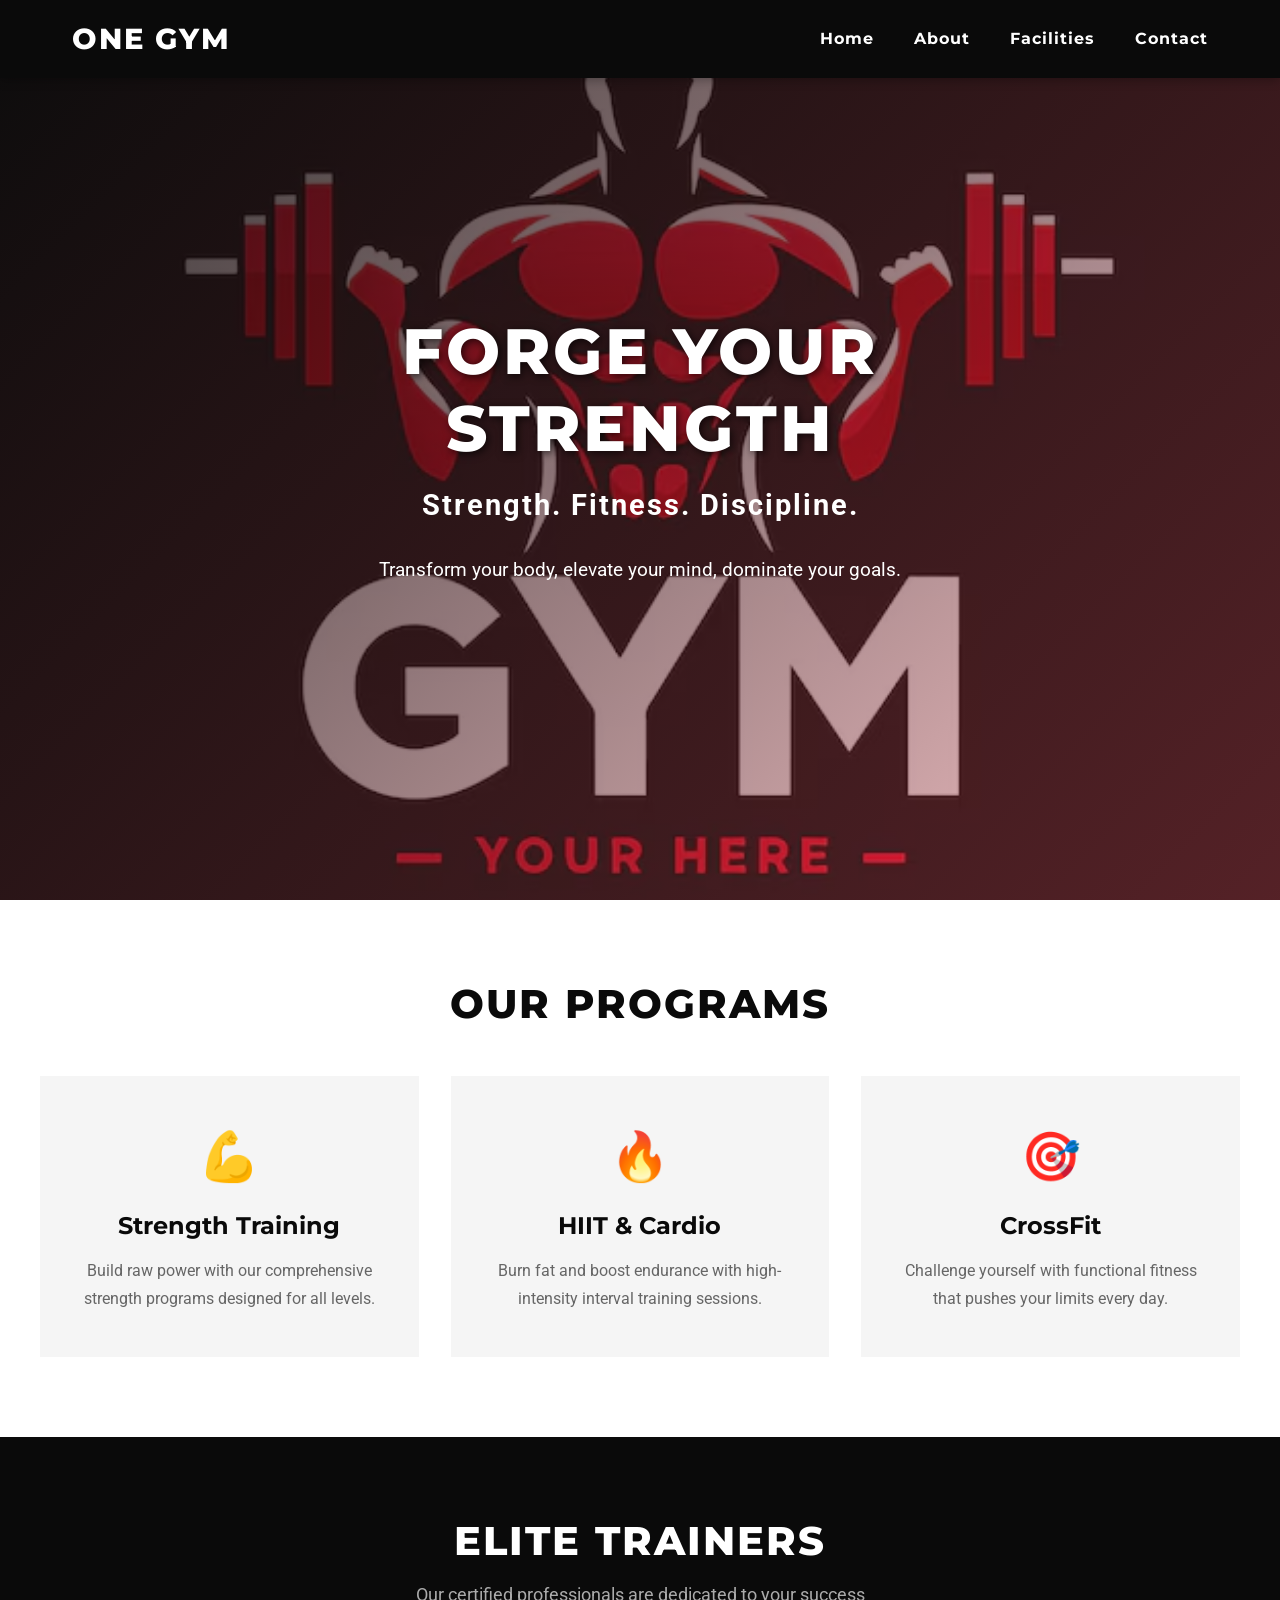
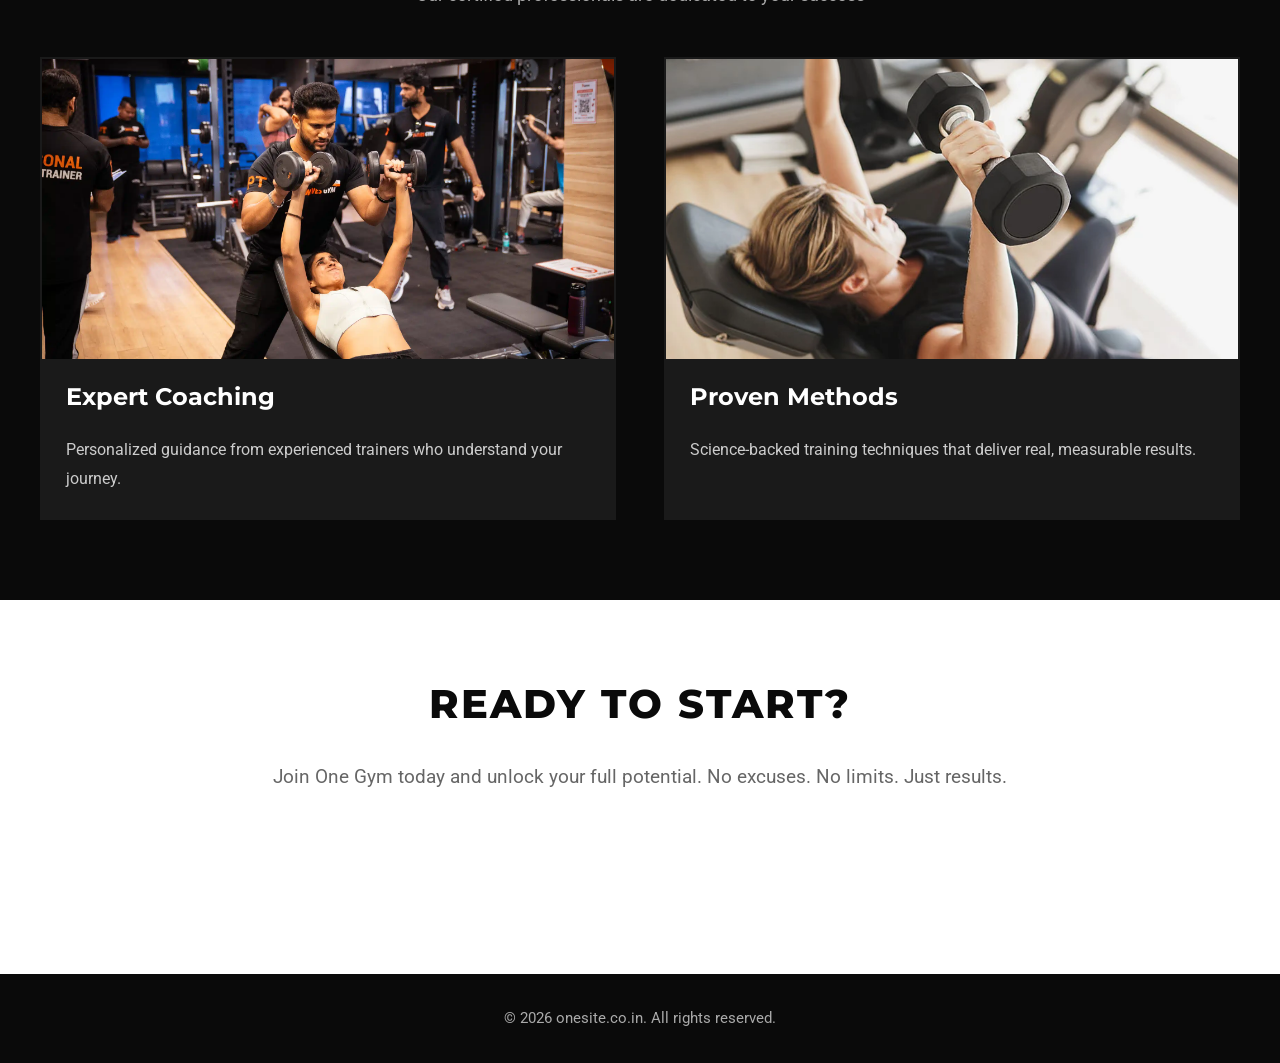
<file: gym/index.html>
<!DOCTYPE html>
<html lang="en">
<head>
    <meta charset="UTF-8">
    <meta name="viewport" content="width=device-width, initial-scale=1.0">
    <link rel="icon" type="image/png" href="favicon.png">
    <title>One Gym</title>
    <link rel="stylesheet" href="style.css">
    <link rel="preconnect" href="https://fonts.googleapis.com">
    <link rel="preconnect" href="https://fonts.gstatic.com" crossorigin>
    <link href="https://fonts.googleapis.com/css2?family=Montserrat:wght@600;700;800&family=Roboto:wght@400;500&display=swap" rel="stylesheet">
</head>
<body>
    <!-- Navigation -->
    <nav class="navbar">
        <div class="nav-container">
            <div class="logo">ONE GYM</div>
            <ul class="nav-menu">
                <li><a href="index.html" class="active">Home</a></li>
                <li><a href="about.html" target="_blank">About</a></li>
                <li><a href="facilities.html" target="_blank">Facilities</a></li>
                <li><a href="https://wa.me/+919534972193" target="_blank">Contact</a></li>
            </ul>
            <div class="hamburger">
                <span></span>
                <span></span>
                <span></span>
            </div>
        </div>
    </nav>

    <!-- Hero Section -->
    <section class="hero">
        <div class="hero-overlay"></div>
        <div class="hero-content">
            <h1 class="hero-title">FORGE YOUR STRENGTH</h1>
            <p class="hero-subtitle">Strength. Fitness. Discipline.</p>
            <p class="hero-tagline">Transform your body, elevate your mind, dominate your goals.</p>
        </div>
    </section>

    <!-- Programs Section -->
    <section class="section programs-section">
        <div class="container">
            <h2 class="section-title fade-in">OUR PROGRAMS</h2>
            <div class="programs-grid">
                <div class="program-card slide-in-left">
                    <div class="program-icon">💪</div>
                    <h3>Strength Training</h3>
                    <p>Build raw power with our comprehensive strength programs designed for all levels.</p>
                </div>
                <div class="program-card slide-in-left">
                    <div class="program-icon">🔥</div>
                    <h3>HIIT & Cardio</h3>
                    <p>Burn fat and boost endurance with high-intensity interval training sessions.</p>
                </div>
                <div class="program-card slide-in-left">
                    <div class="program-icon">🎯</div>
                    <h3>CrossFit</h3>
                    <p>Challenge yourself with functional fitness that pushes your limits every day.</p>
                </div>
            </div>
        </div>
    </section>

    <!-- Trainers Section -->
    <section class="section trainers-section dark-section">
        <div class="container">
            <h2 class="section-title fade-in">ELITE TRAINERS</h2>
            <p class="section-subtitle fade-in">Our certified professionals are dedicated to your success</p>
            <div class="trainers-grid">
                <div class="trainer-card slide-in-right">
                    <div class="trainer-image">
                        <img src="images/PersonalTraining.jpg" alt="Personal Training">
                    </div>
                    <h3>Expert Coaching</h3>
                    <p>Personalized guidance from experienced trainers who understand your journey.</p>
                </div>
                <div class="trainer-card slide-in-right">
                    <div class="trainer-image">
                        <img src="images/StrengthTraining.jpg" alt="Strength Training">
                    </div>
                    <h3>Proven Methods</h3>
                    <p>Science-backed training techniques that deliver real, measurable results.</p>
                </div>
            </div>
        </div>
    </section>

    <!-- Membership Section -->
    <section class="section membership-section">
        <div class="container">
            <div class="membership-content fade-in">
                <h2 class="section-title">READY TO START?</h2>
                <p class="membership-text">Join One Gym today and unlock your full potential. No excuses. No limits. Just results.</p>
                <div class="membership-cta">
                    <a href="#" class="btn-primary">BECOME A MEMBER</a>
                </div>
            </div>
        </div>
    </section>

    <!-- Floating Join Button -->
    <a href="#" class="floating-btn" id="floatingBtn">JOIN US</a>

    <!-- Footer -->
    <footer class="footer">
        <p>&copy; 2026 <a href="https://onesite.co.in" target="_blank">onesite.co.in</a>. All rights reserved.</p>
    </footer>

    <script src="script.js"></script>
</body>
</html>
</file>
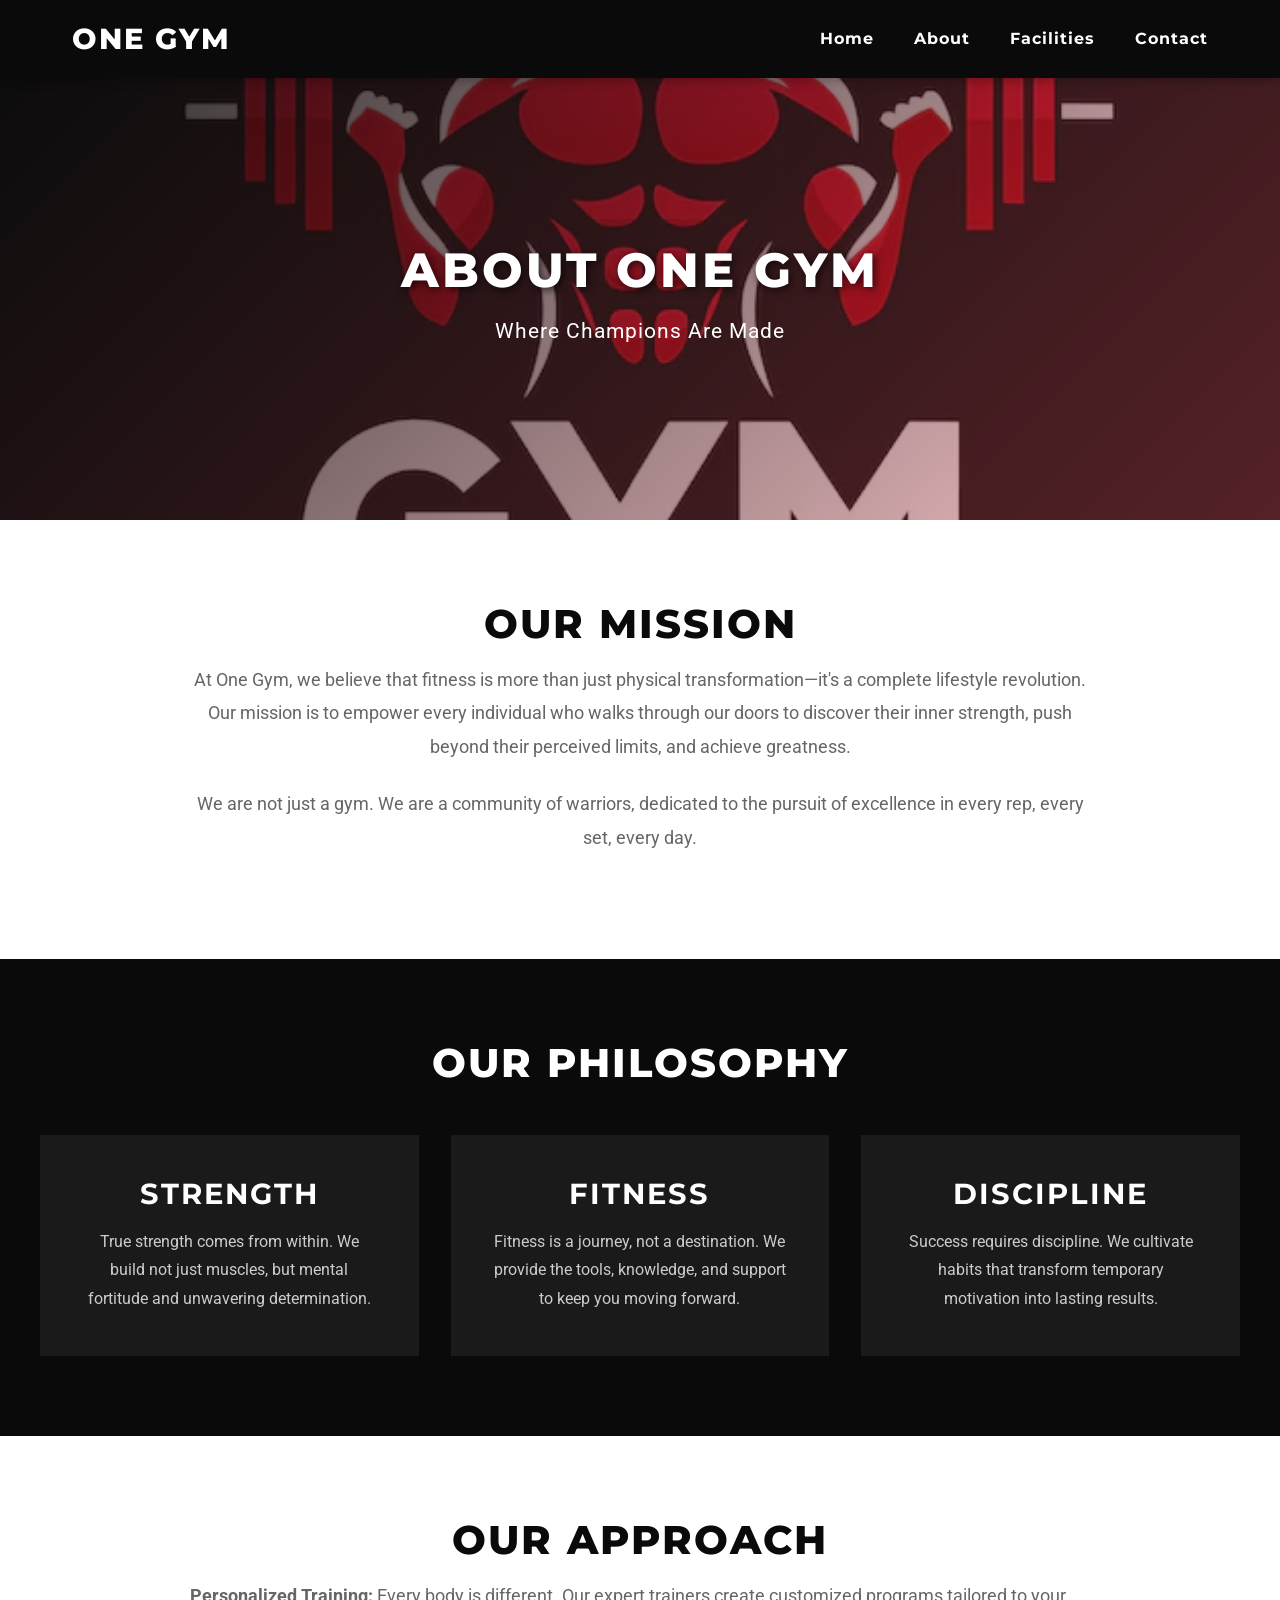
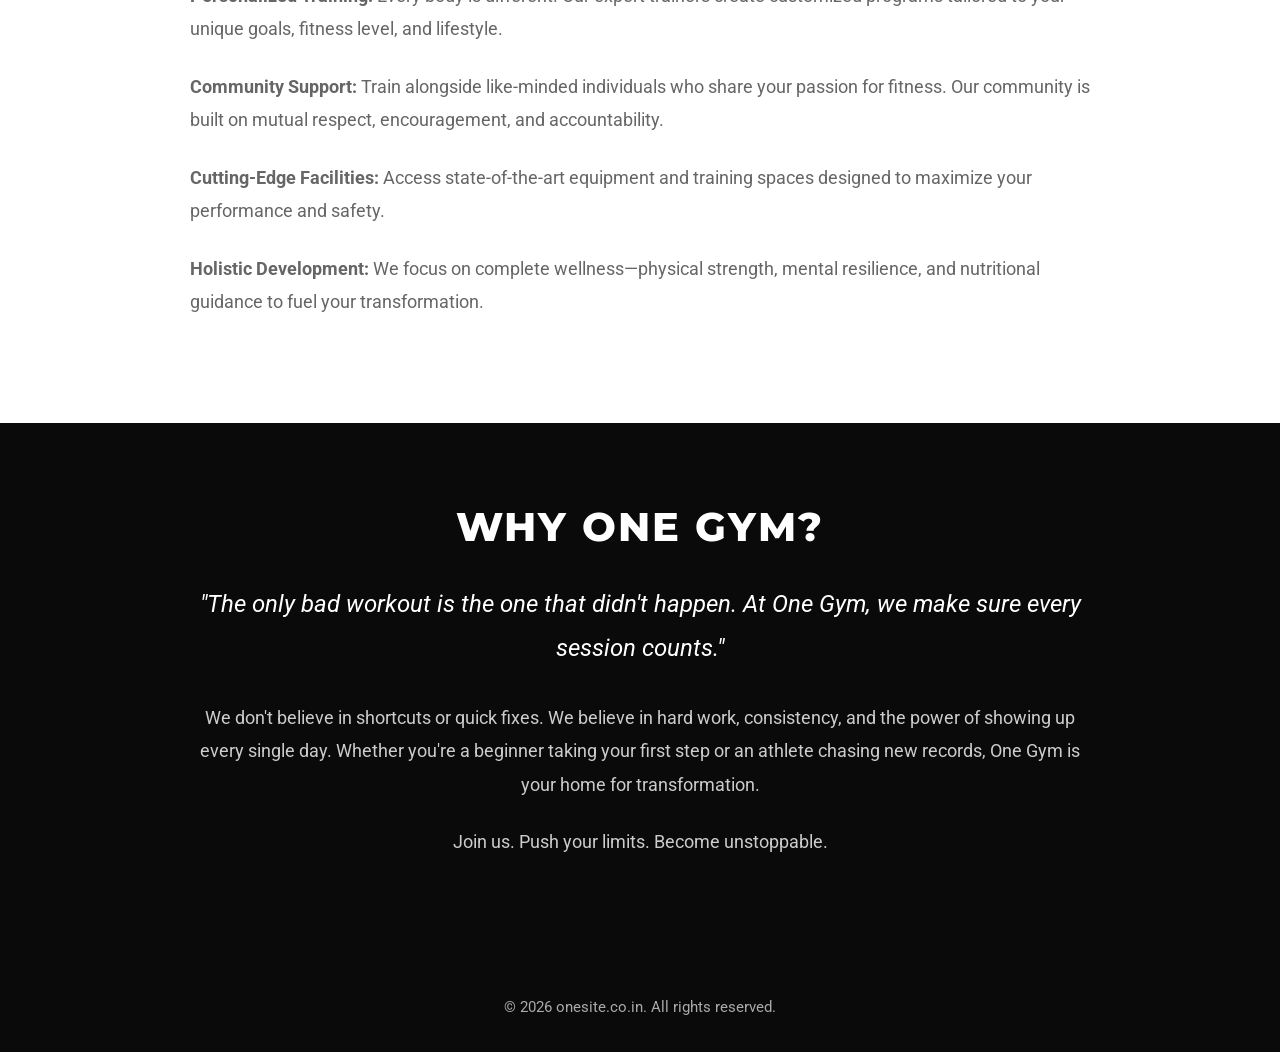
<file: gym/about.html>
<!DOCTYPE html>
<html lang="en">
<head>
    <meta charset="UTF-8">
    <meta name="viewport" content="width=device-width, initial-scale=1.0">
    <link rel="icon" type="image/png" href="favicon.png">
    <title>About - One Gym</title>
    <link rel="stylesheet" href="style.css">
    <link rel="preconnect" href="https://fonts.googleapis.com">
    <link rel="preconnect" href="https://fonts.gstatic.com" crossorigin>
    <link href="https://fonts.googleapis.com/css2?family=Montserrat:wght@600;700;800&family=Roboto:wght@400;500&display=swap" rel="stylesheet">
</head>
<body>
    <!-- Navigation -->
    <nav class="navbar">
        <div class="nav-container">
            <div class="logo">ONE GYM</div>
            <ul class="nav-menu">
                <li><a href="index.html" target="_blank">Home</a></li>
                <li><a href="about.html" class="active">About</a></li>
                <li><a href="facilities.html" target="_blank">Facilities</a></li>
                <li><a href="https://wa.me/+919534972193" target="_blank">Contact</a></li>
            </ul>
            <div class="hamburger">
                <span></span>
                <span></span>
                <span></span>
            </div>
        </div>
    </nav>

    <!-- About Hero -->
    <section class="page-hero">
        <div class="hero-overlay"></div>
        <div class="page-hero-content">
            <h1 class="page-title">ABOUT ONE GYM</h1>
            <p class="page-subtitle">Where Champions Are Made</p>
        </div>
    </section>

    <!-- Mission Section -->
    <section class="section about-section">
        <div class="container">
            <div class="about-content fade-in">
                <h2 class="section-title">OUR MISSION</h2>
                <p class="about-text">
                    At One Gym, we believe that fitness is more than just physical transformation—it's a complete lifestyle revolution. Our mission is to empower every individual who walks through our doors to discover their inner strength, push beyond their perceived limits, and achieve greatness.
                </p>
                <p class="about-text">
                    We are not just a gym. We are a community of warriors, dedicated to the pursuit of excellence in every rep, every set, every day.
                </p>
            </div>
        </div>
    </section>

    <!-- Philosophy Section -->
    <section class="section philosophy-section dark-section">
        <div class="container">
            <h2 class="section-title fade-in">OUR PHILOSOPHY</h2>
            <div class="philosophy-grid">
                <div class="philosophy-card slide-in-left">
                    <h3>STRENGTH</h3>
                    <p>True strength comes from within. We build not just muscles, but mental fortitude and unwavering determination.</p>
                </div>
                <div class="philosophy-card slide-in-left">
                    <h3>FITNESS</h3>
                    <p>Fitness is a journey, not a destination. We provide the tools, knowledge, and support to keep you moving forward.</p>
                </div>
                <div class="philosophy-card slide-in-left">
                    <h3>DISCIPLINE</h3>
                    <p>Success requires discipline. We cultivate habits that transform temporary motivation into lasting results.</p>
                </div>
            </div>
        </div>
    </section>

    <!-- Approach Section -->
    <section class="section approach-section">
        <div class="container">
            <div class="approach-content fade-in">
                <h2 class="section-title">OUR APPROACH</h2>
                <div class="approach-text">
                    <p>
                        <strong>Personalized Training:</strong> Every body is different. Our expert trainers create customized programs tailored to your unique goals, fitness level, and lifestyle.
                    </p>
                    <p>
                        <strong>Community Support:</strong> Train alongside like-minded individuals who share your passion for fitness. Our community is built on mutual respect, encouragement, and accountability.
                    </p>
                    <p>
                        <strong>Cutting-Edge Facilities:</strong> Access state-of-the-art equipment and training spaces designed to maximize your performance and safety.
                    </p>
                    <p>
                        <strong>Holistic Development:</strong> We focus on complete wellness—physical strength, mental resilience, and nutritional guidance to fuel your transformation.
                    </p>
                </div>
            </div>
        </div>
    </section>

    <!-- Motivation Section -->
    <section class="section motivation-section dark-section">
        <div class="container">
            <div class="motivation-content fade-in">
                <h2 class="section-title">WHY ONE GYM?</h2>
                <p class="motivation-quote">
                    "The only bad workout is the one that didn't happen. At One Gym, we make sure every session counts."
                </p>
                <p class="motivation-text">
                    We don't believe in shortcuts or quick fixes. We believe in hard work, consistency, and the power of showing up every single day. Whether you're a beginner taking your first step or an athlete chasing new records, One Gym is your home for transformation.
                </p>
                <p class="motivation-text">
                    Join us. Push your limits. Become unstoppable.
                </p>
            </div>
        </div>
    </section>

    <!-- Floating Join Button -->
    <a href="#" class="floating-btn" id="floatingBtn">JOIN US</a>

    <!-- Footer -->
    <footer class="footer">
        <p>&copy; 2026 <a href="https://onesite.co.in" target="_blank">onesite.co.in</a>. All rights reserved.</p>
    </footer>

    <script src="script.js"></script>
</body>
</html>
</file>
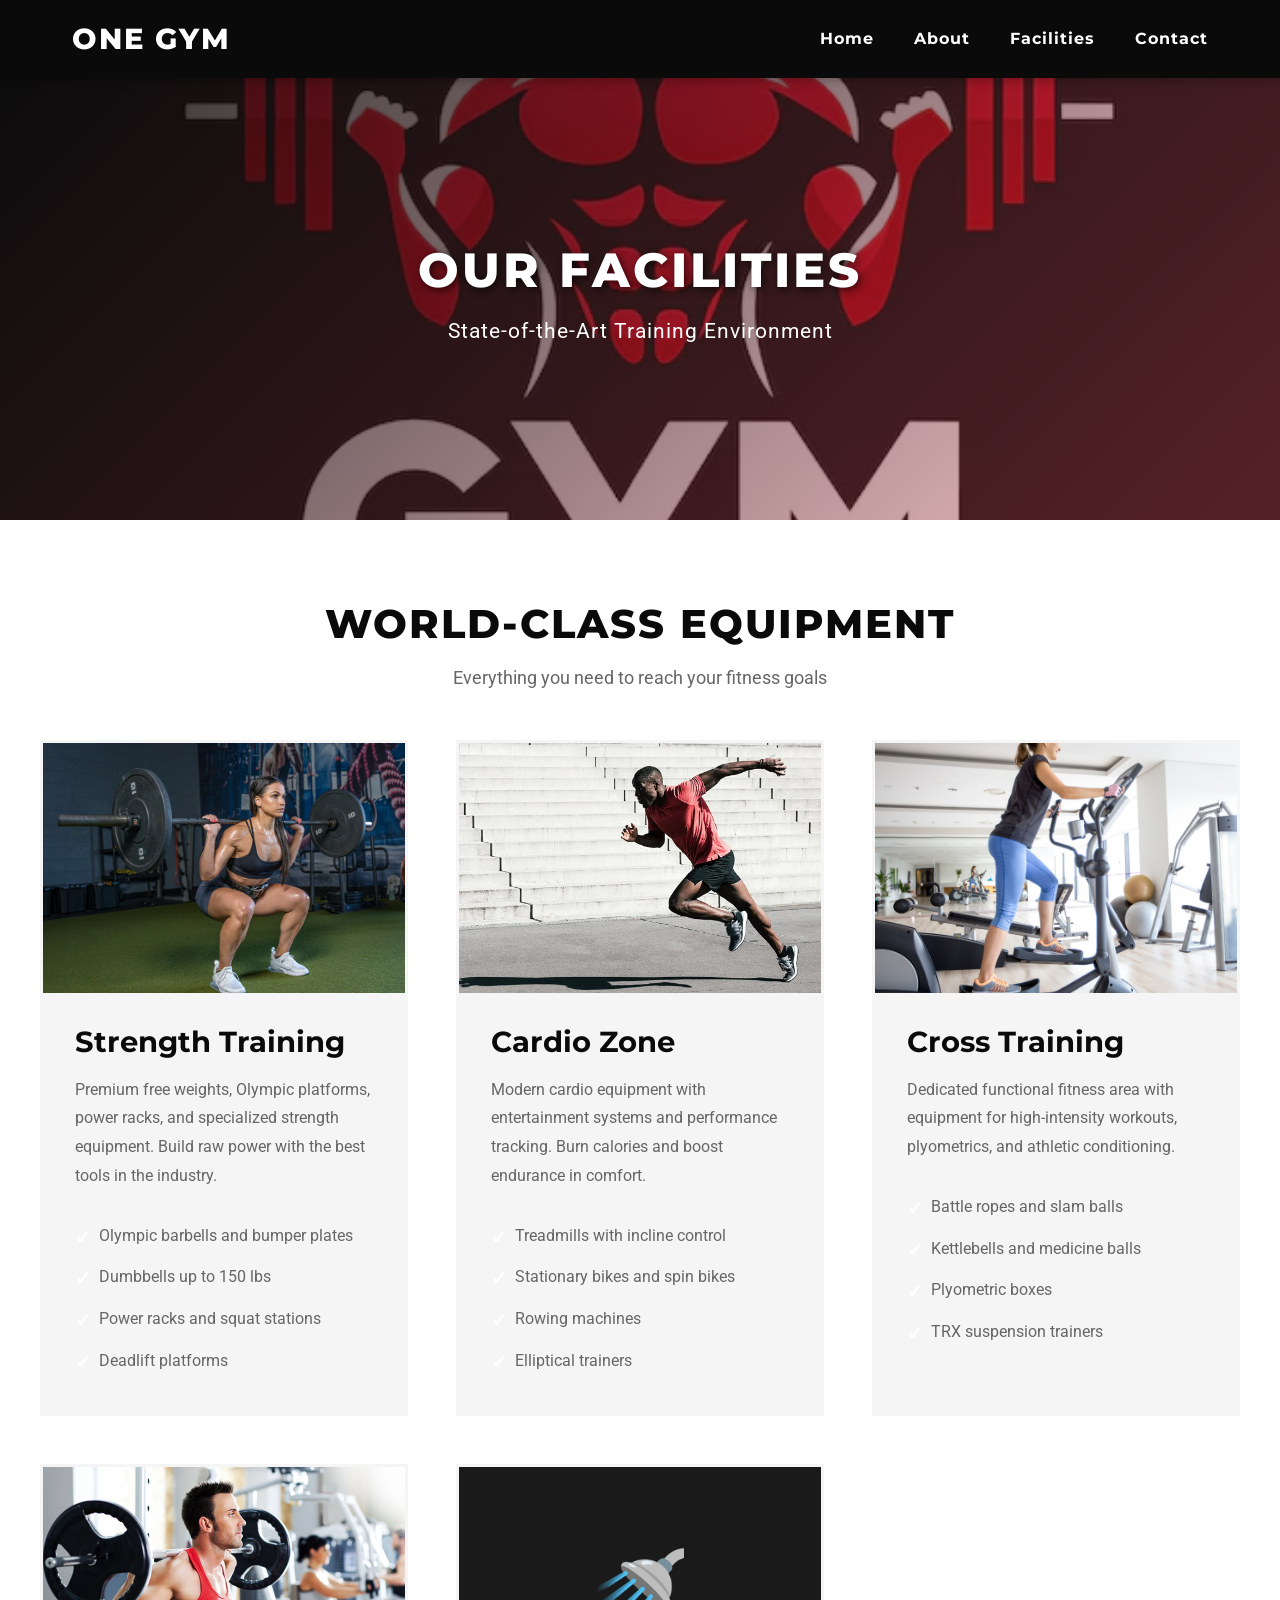
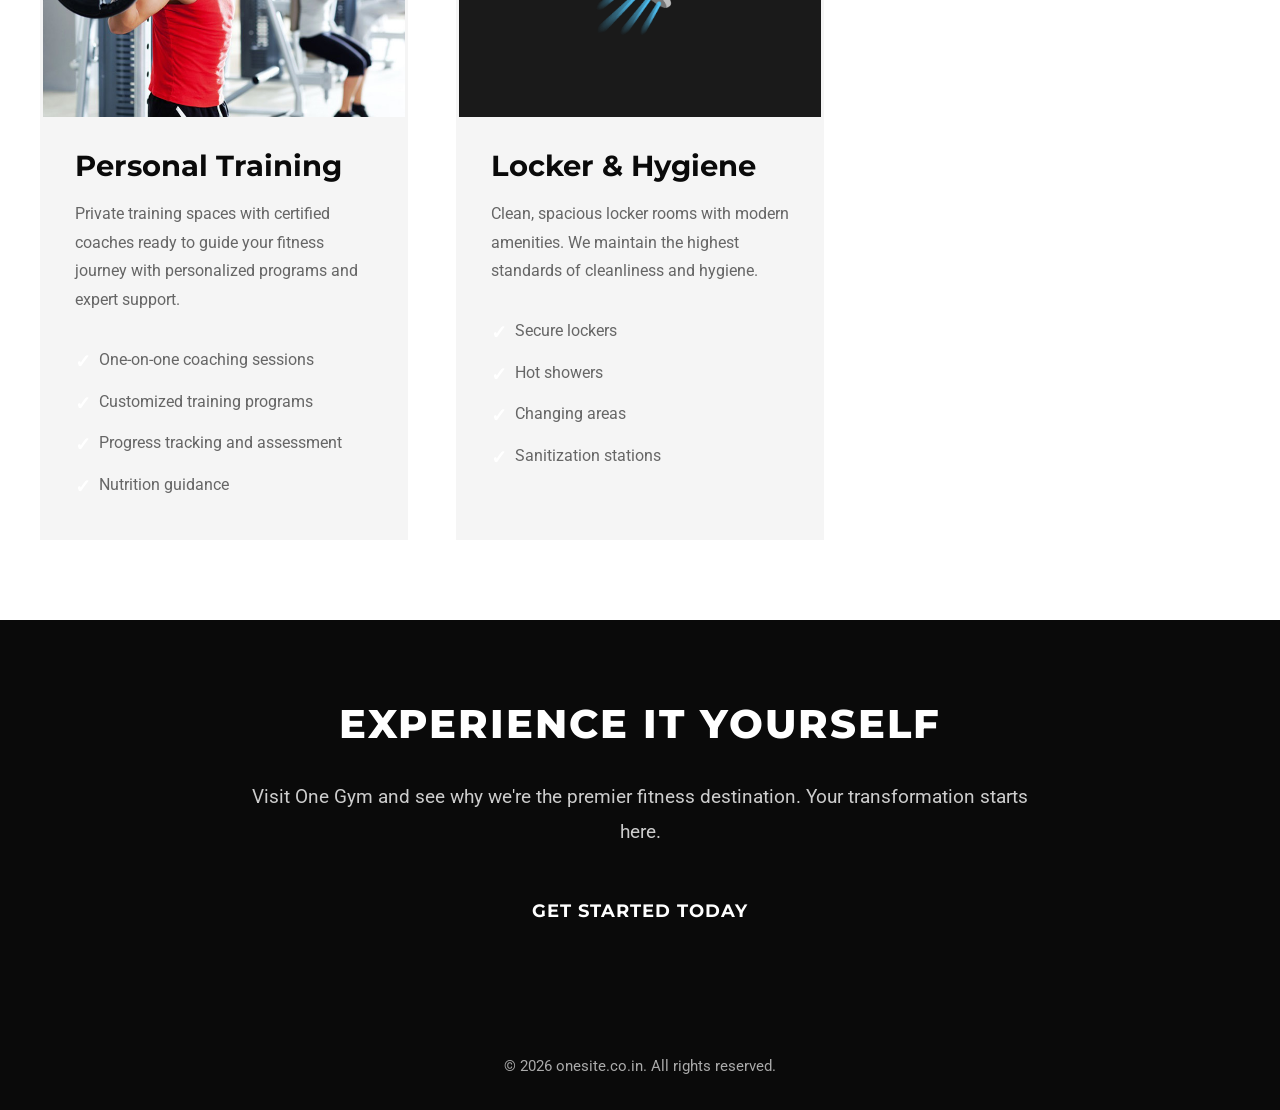
<file: gym/facilities.html>
<!DOCTYPE html>
<html lang="en">
<head>
    <meta charset="UTF-8">
    <meta name="viewport" content="width=device-width, initial-scale=1.0">
    <link rel="icon" type="image/png" href="favicon.png">
    <title>Facilities - One Gym</title>
    <link rel="stylesheet" href="style.css">
    <link rel="preconnect" href="https://fonts.googleapis.com">
    <link rel="preconnect" href="https://fonts.gstatic.com" crossorigin>
    <link href="https://fonts.googleapis.com/css2?family=Montserrat:wght@600;700;800&family=Roboto:wght@400;500&display=swap" rel="stylesheet">
</head>
<body>
    <!-- Navigation -->
    <nav class="navbar">
        <div class="nav-container">
            <div class="logo">ONE GYM</div>
            <ul class="nav-menu">
                <li><a href="index.html" target="_blank">Home</a></li>
                <li><a href="about.html" target="_blank">About</a></li>
                <li><a href="facilities.html" class="active">Facilities</a></li>
                <li><a href="https://wa.me/+919534972193" target="_blank">Contact</a></li>
            </ul>
            <div class="hamburger">
                <span></span>
                <span></span>
                <span></span>
            </div>
        </div>
    </nav>

    <!-- Facilities Hero -->
    <section class="page-hero">
        <div class="hero-overlay"></div>
        <div class="page-hero-content">
            <h1 class="page-title">OUR FACILITIES</h1>
            <p class="page-subtitle">State-of-the-Art Training Environment</p>
        </div>
    </section>

    <!-- Facilities Section -->
    <section class="section facilities-section">
        <div class="container">
            <h2 class="section-title fade-in">WORLD-CLASS EQUIPMENT</h2>
            <p class="section-subtitle fade-in">Everything you need to reach your fitness goals</p>
            
            <div class="facilities-grid">
                <!-- Strength Training -->
                <div class="facility-card slide-in-up">
                    <div class="facility-image">
                        <img src="images/photo1769100896.jpg" alt="Strength Training Area">
                    </div>
                    <div class="facility-content">
                        <h3>Strength Training</h3>
                        <p>Premium free weights, Olympic platforms, power racks, and specialized strength equipment. Build raw power with the best tools in the industry.</p>
                        <ul class="facility-features">
                            <li>Olympic barbells and bumper plates</li>
                            <li>Dumbbells up to 150 lbs</li>
                            <li>Power racks and squat stations</li>
                            <li>Deadlift platforms</li>
                        </ul>
                    </div>
                </div>

                <!-- Cardio Zone -->
                <div class="facility-card slide-in-up">
                    <div class="facility-image">
                        <img src="images/Cardio.jpg" alt="Cardio Zone">
                    </div>
                    <div class="facility-content">
                        <h3>Cardio Zone</h3>
                        <p>Modern cardio equipment with entertainment systems and performance tracking. Burn calories and boost endurance in comfort.</p>
                        <ul class="facility-features">
                            <li>Treadmills with incline control</li>
                            <li>Stationary bikes and spin bikes</li>
                            <li>Rowing machines</li>
                            <li>Elliptical trainers</li>
                        </ul>
                    </div>
                </div>

                <!-- Cross Training -->
                <div class="facility-card slide-in-up">
                    <div class="facility-image">
                        <img src="images/CrossTraining.jpg" alt="Cross Training Area">
                    </div>
                    <div class="facility-content">
                        <h3>Cross Training</h3>
                        <p>Dedicated functional fitness area with equipment for high-intensity workouts, plyometrics, and athletic conditioning.</p>
                        <ul class="facility-features">
                            <li>Battle ropes and slam balls</li>
                            <li>Kettlebells and medicine balls</li>
                            <li>Plyometric boxes</li>
                            <li>TRX suspension trainers</li>
                        </ul>
                    </div>
                </div>

                <!-- Personal Training -->
                <div class="facility-card slide-in-up">
                    <div class="facility-image">
                        <img src="images/photo1769100893.jpg" alt="Personal Training">
                    </div>
                    <div class="facility-content">
                        <h3>Personal Training</h3>
                        <p>Private training spaces with certified coaches ready to guide your fitness journey with personalized programs and expert support.</p>
                        <ul class="facility-features">
                            <li>One-on-one coaching sessions</li>
                            <li>Customized training programs</li>
                            <li>Progress tracking and assessment</li>
                            <li>Nutrition guidance</li>
                        </ul>
                    </div>
                </div>

                <!-- Locker & Hygiene -->
                <div class="facility-card slide-in-up">
                    <div class="facility-image">
                        <div class="facility-icon">🚿</div>
                    </div>
                    <div class="facility-content">
                        <h3>Locker & Hygiene</h3>
                        <p>Clean, spacious locker rooms with modern amenities. We maintain the highest standards of cleanliness and hygiene.</p>
                        <ul class="facility-features">
                            <li>Secure lockers</li>
                            <li>Hot showers</li>
                            <li>Changing areas</li>
                            <li>Sanitization stations</li>
                        </ul>
                    </div>
                </div>
            </div>
        </div>
    </section>

    <!-- CTA Section -->
    <section class="section cta-section dark-section">
        <div class="container">
            <div class="cta-content fade-in">
                <h2 class="section-title">EXPERIENCE IT YOURSELF</h2>
                <p class="cta-text">Visit One Gym and see why we're the premier fitness destination. Your transformation starts here.</p>
                <a href="#" class="btn-primary">GET STARTED TODAY</a>
            </div>
        </div>
    </section>

    <!-- Floating Join Button -->
    <a href="#" class="floating-btn" id="floatingBtn">JOIN US</a>

    <!-- Footer -->
    <footer class="footer">
        <p>&copy; 2026 <a href="https://onesite.co.in" target="_blank">onesite.co.in</a>. All rights reserved.</p>
    </footer>

    <script src="script.js"></script>
</body>
</html>
</file>
<file: gym/style.css>
/* ===== RESET & BASE STYLES ===== */
* {
    margin: 0;
    padding: 0;
    box-sizing: border-box;
}

:root {
    --primary-black: #0A0A0A;
    --secondary-black: #1A1A1A;
    --accent-green: #39FF14;
    --white: #FFFFFF;
    --gray: #666666;
    --light-gray: #F5F5F5;
}

html {
    scroll-behavior: smooth;
}

body {
    font-family: 'Roboto', sans-serif;
    line-height: 1.6;
    color: var(--primary-black);
    background-color: var(--white);
    overflow-x: hidden;
}

h1, h2, h3, h4, h5, h6 {
    font-family: 'Montserrat', sans-serif;
    font-weight: 700;
    line-height: 1.2;
}

img {
    max-width: 100%;
    height: auto;
    display: block;
}

a {
    text-decoration: none;
    color: inherit;
}

ul {
    list-style: none;
}

/* ===== NAVIGATION ===== */
.navbar {
    position: fixed;
    top: 0;
    left: 0;
    width: 100%;
    background-color: var(--primary-black);
    z-index: 1000;
    padding: 1rem 0;
    box-shadow: 0 2px 10px rgba(0, 0, 0, 0.3);
}

.nav-container {
    max-width: 1200px;
    margin: 0 auto;
    padding: 0 2rem;
    display: flex;
    justify-content: space-between;
    align-items: center;
}

.logo {
    font-family: 'Montserrat', sans-serif;
    font-size: 1.8rem;
    font-weight: 800;
    color: white;
    letter-spacing: 2px;
}

.nav-menu {
    display: flex;
    gap: 2.5rem;
}

.nav-menu a {
    font-family: 'Montserrat', sans-serif;
    font-weight: 700;
    font-size: 1rem;
    color: var(--white);
    transition: color 0.3s ease;
    letter-spacing: 1px;
}

.nav-menu a:hover,
.nav-menu a.active {
    color: white;
}

.hamburger {
    display: none;
    flex-direction: column;
    cursor: pointer;
    gap: 5px;
}

.hamburger span {
    width: 25px;
    height: 3px;
    background-color: var(--white);
    transition: all 0.3s ease;
}

/* ===== HERO SECTION ===== */
.hero {
    position: relative;
    height: 100vh;
    display: flex;
    align-items: center;
    justify-content: center;
    background-image: url('images/Gym.jpg');
    background-size: cover;
    background-position: center;
    background-attachment: fixed;
    color: var(--white);
    text-align: center;
}

.hero-overlay {
    position: absolute;
    top: 0;
    left: 0;
    width: 100%;
    height: 100%;
    background: linear-gradient(135deg, rgba(10, 10, 10, 0.85), rgba(230, 57, 70, 0.3));
}

.hero-content {
    position: relative;
    z-index: 1;
    max-width: 900px;
    padding: 0 2rem;
    animation: fadeInUp 1s ease-out;
}

.hero-title {
    font-size: 4rem;
    font-weight: 800;
    margin-bottom: 1rem;
    letter-spacing: 3px;
    text-shadow: 2px 2px 8px rgba(0, 0, 0, 0.7);
}

.hero-subtitle {
    font-size: 1.8rem;
    font-weight: 700;
    color: white;
    margin-bottom: 1.5rem;
    letter-spacing: 2px;
}

.hero-tagline {
    font-size: 1.2rem;
    font-weight: 400;
    max-width: 700px;
    margin: 0 auto;
    line-height: 1.8;
}

/* ===== PAGE HERO ===== */
.page-hero {
    position: relative;
    height: 50vh;
    display: flex;
    align-items: center;
    justify-content: center;
    background-image: url('images/Gym.jpg');
    background-size: cover;
    background-position: center;
    color: var(--white);
    text-align: center;
    margin-top: 70px;
}

.page-hero-content {
    position: relative;
    z-index: 1;
    padding: 0 2rem;
}

.page-title {
    font-size: 3rem;
    font-weight: 800;
    letter-spacing: 3px;
    text-shadow: 2px 2px 8px rgba(0, 0, 0, 0.7);
}

.page-subtitle {
    font-size: 1.3rem;
    margin-top: 1rem;
    color: white;
    letter-spacing: 1px;
}

/* ===== SECTIONS ===== */
.section {
    padding: 5rem 2rem;
}

.dark-section {
    background-color: var(--primary-black);
    color: var(--white);
}

.container {
    max-width: 1200px;
    margin: 0 auto;
}

.section-title {
    font-size: 2.5rem;
    font-weight: 800;
    text-align: center;
    margin-bottom: 1rem;
    letter-spacing: 2px;
}

.section-subtitle {
    text-align: center;
    font-size: 1.1rem;
    margin-bottom: 3rem;
    color: var(--gray);
}

.dark-section .section-subtitle {
    color: #AAAAAA;
}

/* ===== PROGRAMS SECTION ===== */
.programs-grid {
    display: grid;
    grid-template-columns: repeat(auto-fit, minmax(300px, 1fr));
    gap: 2rem;
    margin-top: 3rem;
}

.program-card {
    background-color: var(--light-gray);
    padding: 2.5rem;
    text-align: center;
    transition: all 0.3s ease;
    border: 3px solid transparent;
}

.program-card:hover {
    transform: translateY(-10px);
    border-color: white;
    box-shadow: 0 10px 30px rgba(230, 57, 70, 0.3);
}

.program-icon {
    font-size: 3rem;
    margin-bottom: 1rem;
}

.program-card h3 {
    font-size: 1.5rem;
    margin-bottom: 1rem;
    color: var(--primary-black);
}

.program-card p {
    color: var(--gray);
    line-height: 1.8;
}

/* ===== TRAINERS SECTION ===== */
.trainers-grid {
    display: grid;
    grid-template-columns: repeat(auto-fit, minmax(350px, 1fr));
    gap: 3rem;
    margin-top: 3rem;
}

.trainer-card {
    background-color: var(--secondary-black);
    overflow: hidden;
    transition: all 0.3s ease;
    border: 2px solid transparent;
}

.trainer-card:hover {
    transform: translateY(-10px);
    border-color: white;
    box-shadow: 0 15px 40px rgba(230, 57, 70, 0.4);
}

.trainer-image {
    height: 300px;
    overflow: hidden;
}

.trainer-image img {
    width: 100%;
    height: 100%;
    object-fit: cover;
    transition: transform 0.3s ease;
}

.trainer-card:hover .trainer-image img {
    transform: scale(1.1);
}

.trainer-card h3 {
    padding: 1.5rem;
    font-size: 1.5rem;
    color: var(--white);
}

.trainer-card p {
    padding: 0 1.5rem 1.5rem;
    color: #CCCCCC;
    line-height: 1.8;
}

/* ===== MEMBERSHIP SECTION ===== */
.membership-content {
    text-align: center;
    max-width: 800px;
    margin: 0 auto;
}

.membership-text {
    font-size: 1.2rem;
    margin: 2rem 0;
    line-height: 1.8;
    color: var(--gray);
}

.membership-cta {
    margin-top: 2.5rem;
}

/* ===== BUTTONS ===== */
.btn-primary {
    display: inline-block;
    background-color: var(--accent-red);
    color: var(--white);
    padding: 1rem 2.5rem;
    font-family: 'Montserrat', sans-serif;
    font-weight: 700;
    font-size: 1.1rem;
    letter-spacing: 1px;
    transition: all 0.3s ease;
    border: none;
    cursor: pointer;
}

.btn-primary:hover {
    transform: scale(1.05);
    box-shadow: 0 5px 20px rgba(230, 57, 70, 0.5);
}

/* ===== FLOATING BUTTON ===== */
.floating-btn {
    position: fixed;
    bottom: 30px;
    right: 30px;
    background-color: var(--accent-red);
    color: var(--white);
    padding: 1rem 1.8rem;
    font-family: 'Montserrat', sans-serif;
    font-weight: 700;
    font-size: 1rem;
    letter-spacing: 1px;
    z-index: 999;
    box-shadow: 0 5px 20px rgba(230, 57, 70, 0.5);
    transition: all 0.3s ease;
    animation: pulse 2s infinite;
    cursor: pointer;
}

.floating-btn:hover {
    transform: scale(1.1);
    box-shadow: 0 8px 30px rgba(230, 57, 70, 0.7);
}

@keyframes pulse {
    0%, 100% {
        transform: scale(1);
    }
    50% {
        transform: scale(1.05);
    }
}

/* ===== ABOUT PAGE ===== */
.about-content {
    max-width: 900px;
    margin: 0 auto;
    text-align: center;
}

.about-text {
    font-size: 1.1rem;
    line-height: 1.9;
    margin-bottom: 1.5rem;
    color: var(--gray);
}

.philosophy-grid {
    display: grid;
    grid-template-columns: repeat(auto-fit, minmax(280px, 1fr));
    gap: 2rem;
    margin-top: 3rem;
}

.philosophy-card {
    background-color: var(--secondary-black);
    padding: 2.5rem;
    text-align: center;
    border: 2px solid transparent;
    transition: all 0.3s ease;
}

.philosophy-card:hover {
    border-color: white;
    transform: translateY(-10px);
    box-shadow: 0 10px 30px rgba(230, 57, 70, 0.3);
}

.philosophy-card h3 {
    font-size: 1.8rem;
    margin-bottom: 1rem;
    color: white;
    letter-spacing: 2px;
}

.philosophy-card p {
    color: #CCCCCC;
    line-height: 1.8;
}

.approach-content {
    max-width: 900px;
    margin: 0 auto;
}

.approach-text p {
    font-size: 1.1rem;
    line-height: 1.9;
    margin-bottom: 1.5rem;
    color: var(--gray);
}

.approach-text strong {
    color: var(--accent-red);
    font-weight: 700;
}

.motivation-content {
    max-width: 900px;
    margin: 0 auto;
    text-align: center;
}

.motivation-quote {
    font-size: 1.5rem;
    font-style: italic;
    color: white;
    margin: 2rem 0;
    line-height: 1.8;
}

.motivation-text {
    font-size: 1.1rem;
    line-height: 1.9;
    margin-bottom: 1.5rem;
    color: #CCCCCC;
}

/* ===== FACILITIES PAGE ===== */
.facilities-grid {
    display: grid;
    grid-template-columns: repeat(auto-fit, minmax(350px, 1fr));
    gap: 3rem;
    margin-top: 3rem;
}

.facility-card {
    background-color: var(--light-gray);
    overflow: hidden;
    transition: all 0.3s ease;
    border: 3px solid transparent;
}

.facility-card:hover {
    transform: translateY(-10px);
    border-color: white;
    box-shadow: 0 15px 40px rgba(230, 57, 70, 0.3);
}

.facility-image {
    height: 250px;
    overflow: hidden;
    background-color: var(--secondary-black);
    display: flex;
    align-items: center;
    justify-content: center;
}

.facility-image img {
    width: 100%;
    height: 100%;
    object-fit: cover;
    transition: transform 0.3s ease;
}

.facility-card:hover .facility-image img {
    transform: scale(1.1);
}

.facility-icon {
    font-size: 5rem;
}

.facility-content {
    padding: 2rem;
}

.facility-content h3 {
    font-size: 1.8rem;
    margin-bottom: 1rem;
    color: var(--primary-black);
}

.facility-content p {
    color: var(--gray);
    line-height: 1.8;
    margin-bottom: 1.5rem;
}

.facility-features {
    list-style: none;
    padding: 0;
}

.facility-features li {
    padding: 0.5rem 0;
    padding-left: 1.5rem;
    position: relative;
    color: var(--gray);
}

.facility-features li::before {
    content: "✓";
    position: absolute;
    left: 0;
    color: white;
    font-weight: 700;
    font-size: 1.2rem;
}

.cta-content {
    text-align: center;
    max-width: 800px;
    margin: 0 auto;
}

.cta-text {
    font-size: 1.2rem;
    margin: 2rem 0;
    line-height: 1.8;
    color: #CCCCCC;
}

/* ===== FOOTER ===== */
.footer {
    background-color: var(--primary-black);
    color: var(--white);
    text-align: center;
    padding: 2rem;
}

.footer p {
    font-size: 0.95rem;
    color: #AAAAAA;
}

/* ===== ANIMATIONS ===== */
@keyframes fadeInUp {
    from {
        opacity: 0;
        transform: translateY(30px);
    }
    to {
        opacity: 1;
        transform: translateY(0);
    }
}

.fade-in {
    opacity: 0;
    animation: fadeInUp 0.8s ease-out forwards;
}

.slide-in-left {
    opacity: 0;
    transform: translateX(-50px);
    transition: all 0.6s ease-out;
}

.slide-in-left.visible {
    opacity: 1;
    transform: translateX(0);
}

.slide-in-right {
    opacity: 0;
    transform: translateX(50px);
    transition: all 0.6s ease-out;
}

.slide-in-right.visible {
    opacity: 1;
    transform: translateX(0);
}

.slide-in-up {
    opacity: 0;
    transform: translateY(50px);
    transition: all 0.6s ease-out;
}

.slide-in-up.visible {
    opacity: 1;
    transform: translateY(0);
}

/* ===== RESPONSIVE DESIGN ===== */
@media (max-width: 768px) {
    .nav-menu {
        position: fixed;
        left: -100%;
        top: 70px;
        flex-direction: column;
        background-color: var(--primary-black);
        width: 100%;
        text-align: center;
        transition: 0.3s;
        padding: 2rem 0;
        gap: 1.5rem;
    }

    .nav-menu.active {
        left: 0;
    }

    .hamburger {
        display: flex;
    }

    .hero-title {
        font-size: 2.5rem;
    }

    .hero-subtitle {
        font-size: 1.3rem;
    }

    .hero-tagline {
        font-size: 1rem;
    }

    .page-title {
        font-size: 2rem;
    }

    .section-title {
        font-size: 2rem;
    }

    .programs-grid,
    .trainers-grid,
    .facilities-grid {
        grid-template-columns: 1fr;
    }

    .floating-btn {
        bottom: 20px;
        right: 20px;
        padding: 0.8rem 1.5rem;
        font-size: 0.9rem;
    }
}

@media (max-width: 480px) {
    .hero-title {
        font-size: 2rem;
    }

    .section {
        padding: 3rem 1rem;
    }

    .logo {
        font-size: 1.5rem;
    }
}
</file>
